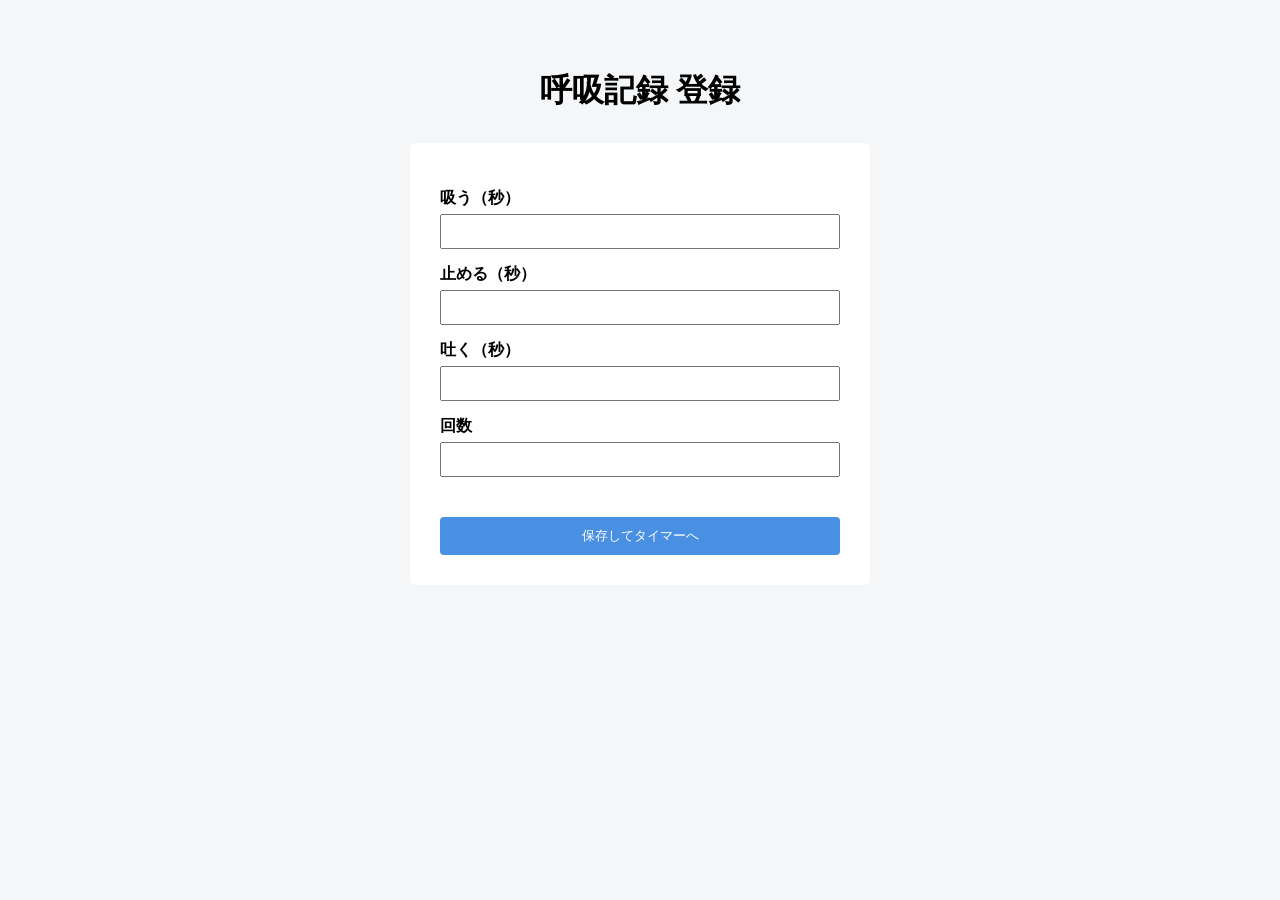
<file: src/main/resources/templates/breathing/form.html>
<!DOCTYPE html>
<html lang="ja" xmlns:th="http://www.thymeleaf.org">
<head>
    <meta charset="UTF-8">
    <meta name="viewport" content="width=device-width, initial-scale=1.0">
    <title>呼吸記録登録</title>

    <style>
        body {
            font-family: Arial, sans-serif;
            background-color: #f4f6f8;
            padding: 40px;
        }

        h1 {
            text-align: center;
            margin-bottom: 30px;
        }

        form {
            max-width: 400px;
            margin: 0 auto;
            background-color: #fff;
            padding: 30px;
            border-radius: 6px;
        }

        label {
            display: block;
            margin-top: 15px;
            font-weight: bold;
        }

        input {
            width: 100%;
            padding: 8px;
            margin-top: 5px;
            box-sizing: border-box;
        }

        button {
            margin-top: 25px;
            width: 100%;
            padding: 10px;
            background-color: #4a90e2;
            color: white;
            border: none;
            border-radius: 4px;
            cursor: pointer;
        }

        button:hover {
            background-color: #357ab8;
        }
		.error {
		    color: red;
		    font-size: 0.9em;
		    margin-top: 4px;
		}
        @media (max-width: 600px) {
            body { padding: 20px 12px; }
            form { padding: 20px; }
        }
    </style>
</head>
<body>

<h1>呼吸記録 登録</h1>

<form th:action="@{/breathing/save}" th:object="${recordForm}" method="post">
    <label for="inhaleSeconds">吸う（秒）</label>
    <input type="number" th:field="*{inhaleSeconds}" required min="1" max="30" step="1" aria-describedby="inhaleSeconds-error">
    <p id="inhaleSeconds-error" class="error" th:if="${#fields.hasErrors('inhaleSeconds')}" th:errors="*{inhaleSeconds}"></p>

    <label for="holdSeconds">止める（秒）</label>
    <input type="number" th:field="*{holdSeconds}" required min="0" max="30" step="1" aria-describedby="holdSeconds-error">
    <p id="holdSeconds-error" class="error" th:if="${#fields.hasErrors('holdSeconds')}" th:errors="*{holdSeconds}"></p>

    <label for="exhaleSeconds">吐く（秒）</label>
    <input type="number" th:field="*{exhaleSeconds}" required min="1" max="30" step="1" aria-describedby="exhaleSeconds-error">
    <p id="exhaleSeconds-error" class="error" th:if="${#fields.hasErrors('exhaleSeconds')}" th:errors="*{exhaleSeconds}"></p>

    <label for="cycleCount">回数</label>
    <input type="number" th:field="*{cycleCount}" required min="1" max="60" step="1" aria-describedby="cycleCount-error">
    <p id="cycleCount-error" class="error" th:if="${#fields.hasErrors('cycleCount')}" th:errors="*{cycleCount}"></p>

    <button type="submit">保存してタイマーへ</button>
</form>

</body>
</html>
</file>
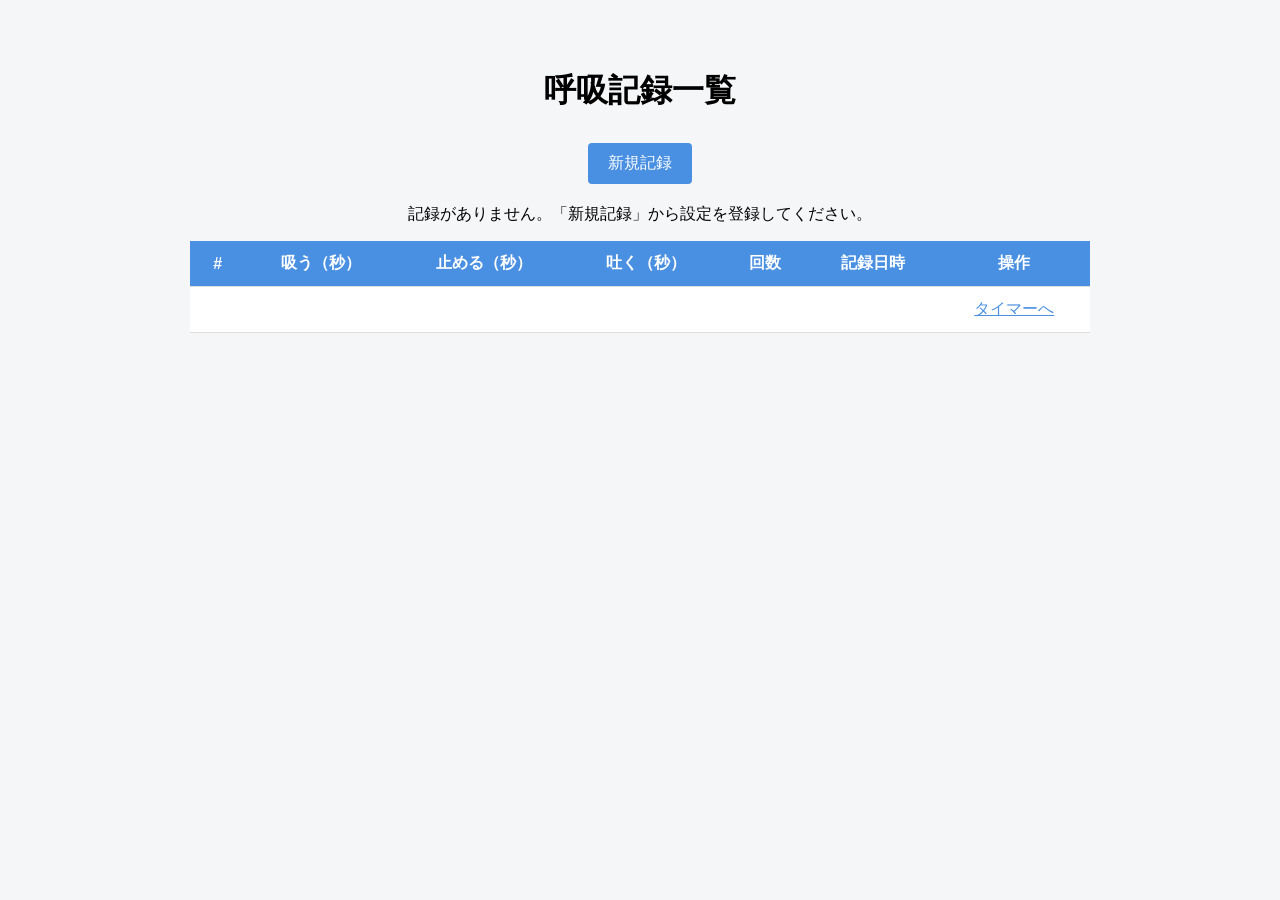
<file: src/main/resources/templates/breathing/list.html>
<!DOCTYPE html>
<html lang="ja" xmlns:th="http://www.thymeleaf.org">
<head>
    <meta charset="UTF-8">
    <meta name="viewport" content="width=device-width, initial-scale=1.0">
    <title>呼吸記録一覧</title>

    <style>
        body {
            font-family: Arial, sans-serif;
            background-color: #f4f6f8;
            padding: 40px;
        }

        h1 {
            text-align: center;
            margin-bottom: 30px;
        }

        table {
            width: 100%;
            max-width: 900px;
            margin: 0 auto;
            border-collapse: collapse;
            background-color: #fff;
        }

        th, td {
            padding: 12px 16px;
            border-bottom: 1px solid #ddd;
            text-align: center;
        }

        th {
            background-color: #4a90e2;
            color: white;
        }

        tr:nth-child(even) {
            background-color: #f9f9f9;
        }

        tr:hover {
            background-color: #eef3f8;
        }

        .container {
            display: flex;
            justify-content: center;
            margin-bottom: 20px;
        }

        .new-button {
            padding: 10px 20px;
            background-color: #4a90e2;
            color: white;
            border: none;
            border-radius: 4px;
            cursor: pointer;
            text-decoration: none;
        }

        .new-button:hover {
            background-color: #357ab8;
        }

        .timer-link {
            color: #4a90e2;
            text-decoration: underline;
            cursor: pointer;
        }

        .timer-link:hover {
            color: #357ab8;
        }
        .table-container { overflow-x: auto; }
        .empty-message { text-align: center; }
        @media (max-width: 600px) {
            body { padding: 20px 12px; }
            th, td { padding: 10px; white-space: nowrap; }
        }
    </style>
</head>
<body>

<h1>呼吸記録一覧</h1>

<div class="container">
    <a th:href="@{/breathing/new}" class="new-button">新規記録</a>
</div>

<p class="empty-message" th:if="${#lists.isEmpty(records)}">記録がありません。「新規記録」から設定を登録してください。</p>
<div class="table-container" th:unless="${#lists.isEmpty(records)}">
<table>
    <thead>
        <tr>
            <th>#</th>
            <th>吸う（秒）</th>
            <th>止める（秒）</th>
            <th>吐く（秒）</th>
            <th>回数</th>
            <th>記録日時</th>
            <th>操作</th>
        </tr>
    </thead>

    <tbody>
        <tr th:each="record, iterStat : ${records}">
            <td th:text="${iterStat.index + 1}"></td> <!-- 連番表示 -->
            <td th:text="${record.inhaleSeconds}"></td>
            <td th:text="${record.holdSeconds}"></td>
            <td th:text="${record.exhaleSeconds}"></td>
            <td th:text="${record.cycleCount}"></td>
            <td th:text="${#temporals.format(record.createdAt, 'yyyy-MM-dd HH:mm')}"></td>
            <td>
                <a th:href="@{/breathing/timer/{id}(id=${record.id})}" class="timer-link">タイマーへ</a>
            </td>
        </tr>
    </tbody>
</table>
</div>

</body>
</html>
</file>
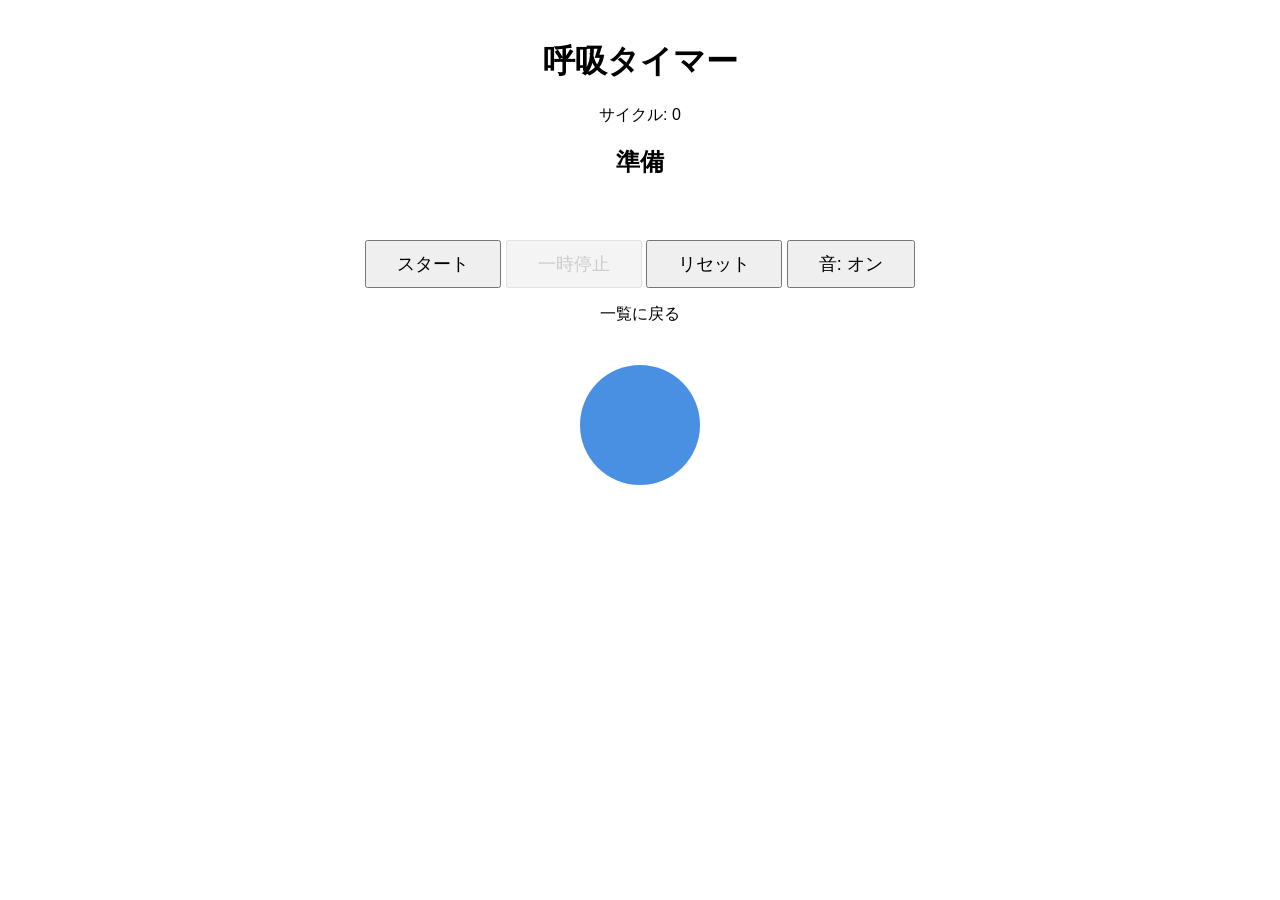
<file: src/main/resources/templates/breathing/timer.html>
<!DOCTYPE html>
<html lang="ja" xmlns:th="http://www.thymeleaf.org">
	<head>
	    <meta charset="UTF-8">
	    <meta name="viewport" content="width=device-width, initial-scale=1.0">
	    <title>呼吸タイマー</title>


    <style>
        body {
            text-align: center;
            font-family: sans-serif;
            margin-top: 40px;
        }

        .circle-container {
            display: flex;
            flex-direction: column;
            align-items: center;
            margin-top: 40px;
        }

        #breathingCircle {
            width: 120px;
            height: 120px;
            background-color: #4a90e2;
            border-radius: 50%;
            transform: scale(1.0);
        }

        #phase {
            margin-top: 20px;
            font-size: 24px;
            font-weight: bold;
        }

        #time {
            font-size: 32px;
            margin-top: 10px;
        }

        #cycle {
            margin-top: 10px;
        }

        button {
            margin-top: 30px;
            font-size: 18px;
            padding: 10px 30px;
        }
		button:disabled { cursor: not-allowed; opacity: 0.6; }
		@media (max-width: 600px) {
		    body {
		        margin-top: 0;
		        height: 100vh;
		        display: flex;
		        flex-direction: column;
		        justify-content: center;
		    }

		    #breathingCircle {
		        width: 220px;
		        height: 220px;
		    }

		    #phase {
		        font-size: 28px;
		    }

		    #time {
		        font-size: 48px;
		    }

		    button {
		        font-size: 20px;
		        padding: 14px 36px;
		    }
		}

    </style>
</head>

<body id="timerApp"
      th:attr="data-inhale-seconds=${record.inhaleSeconds},data-hold-seconds=${record.holdSeconds},data-exhale-seconds=${record.exhaleSeconds},data-cycle-count=${record.cycleCount},data-sound-url=@{/sound/change.mp3}">

<h1>呼吸タイマー</h1>

<p id="cycle">サイクル: 0</p>
<p id="phase">準備</p>
<p id="time"></p>

<button id="startBtn" type="button">スタート</button>
<button id="pauseBtn" type="button" disabled>一時停止</button>
<button id="resetBtn" type="button">リセット</button>
<button id="soundBtn" type="button" aria-pressed="false">音: オン</button>
<p id="wakeLockStatus" role="status"></p>



<a th:href="@{/breathing/list}">一覧に戻る</a>

<div class="circle-container">
    <div id="breathingCircle"></div>
</div>

<script th:src="@{/js/breathing-timer.js}"></script>


</body>
</html>
</file>
